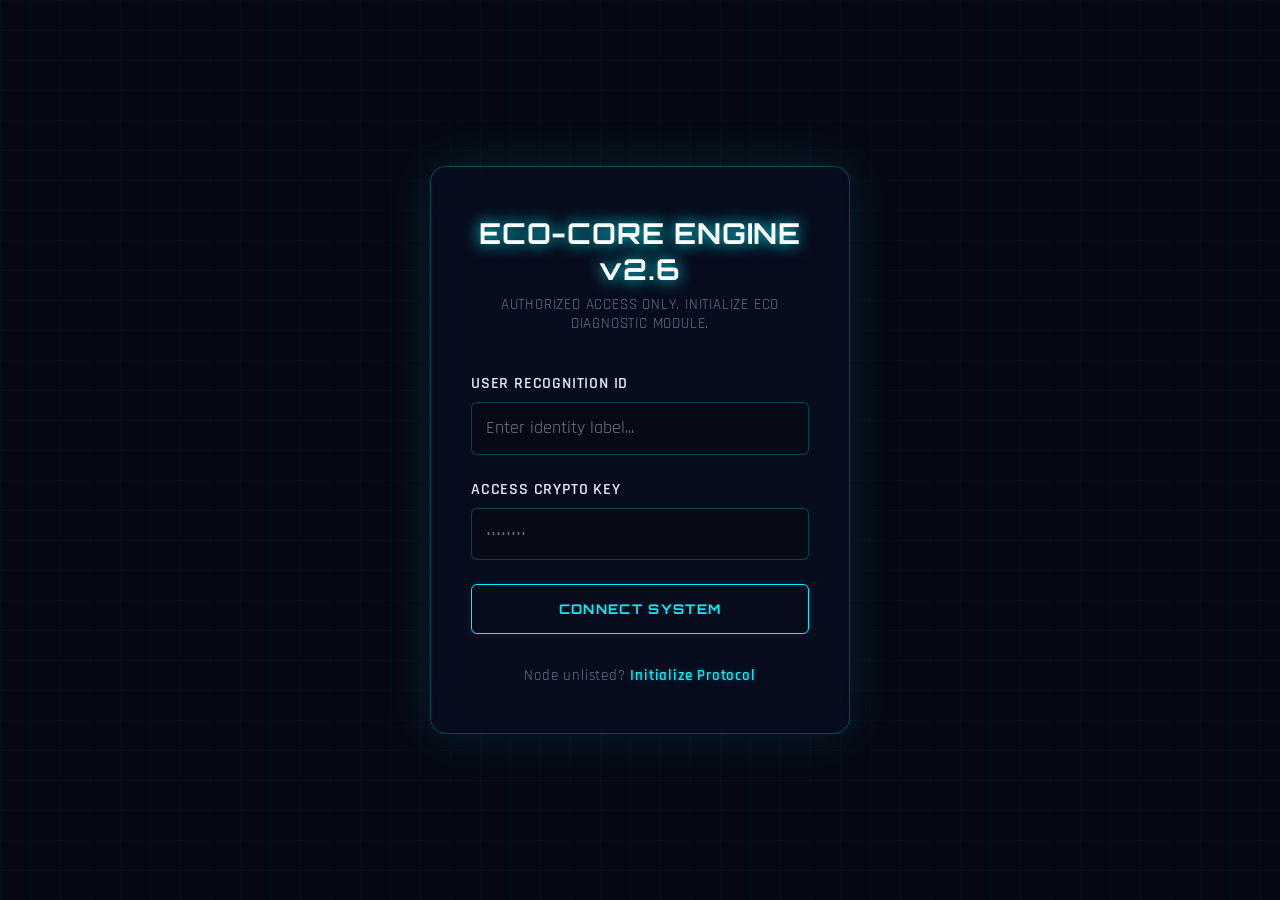
<file: auth.html>
<!DOCTYPE html>
<html lang="en">
<head>
  <meta charset="UTF-8" />
  <meta name="viewport" content="width=device-width, initial-scale=1.0"/>
  <title>GreenTracker AI - System Initialization</title>
  <link rel="stylesheet" href="styles.css" />
  <style>
    body {
      display: flex;
      justify-content: center;
      align-items: center;
      min-height: 100vh;
    }
    .auth-card {
      background: var(--bg-card-glass);
      backdrop-filter: blur(25px);
      border: 1px solid var(--border-neon);
      padding: 3rem 2.5rem;
      border-radius: 16px;
      box-shadow: 0 0 50px rgba(0, 242, 254, 0.1);
      max-width: 420px;
      width: 100%;
    }
    .auth-header h1 {
      font-family: var(--font-display);
      color: #fff;
      text-shadow: 0 0 15px var(--neon-cyan);
      font-size: 1.8rem;
      text-align: center;
      margin-bottom: 0.5rem;
    }
    .auth-header p {
      text-align: center;
      color: var(--text-muted);
      font-size: 0.95rem;
      margin-bottom: 2.5rem;
    }
    form { display: none; }
    form.active { display: flex; flex-direction: column; }
    .switch-mode {
      text-align: center;
      margin-top: 2rem;
      font-size: 0.95rem;
      color: var(--text-muted);
    }
    .switch-mode span {
      color: var(--neon-cyan);
      cursor: pointer;
      font-weight: 600;
      text-shadow: 0 0 5px rgba(0,242,254,0.3);
    }
  </style>
</head>
<body>

  <div class="auth-card">
    <div class="auth-header">
      <h1>ECO-CORE ENGINE v2.6</h1>
      <p id="subText">AUTHORIZED ACCESS ONLY. INITIALIZE ECO DIAGNOSTIC MODULE.</p>
    </div>

    <form id="loginForm" class="active">
      <label>USER RECOGNITION ID <input type="text" id="loginUser" placeholder="Enter identity label..." required /></label>
      <label>ACCESS CRYPTO KEY <input type="password" id="loginPass" placeholder="••••••••" required /></label>
      <button type="submit" class="btn-primary">Connect System</button>
    </form>

    <form id="signupForm">
      <label>GENERATE IDENTITY <input type="text" id="signupUser" placeholder="Create identity label..." required /></label>
      <label>GENERATE SECURITY KEY <input type="password" id="signupPass" placeholder="••••••••" required /></label>
      <button type="submit" class="btn-primary">Register New Node</button>
    </form>

    <div class="switch-mode">
      <p id="toggleText">Node unlisted? <span id="switchBtn">Initialize Protocol</span></p>
    </div>
  </div>

  <script>
    const loginForm = document.getElementById('loginForm');
    const signupForm = document.getElementById('signupForm');
    const switchBtn = document.getElementById('switchBtn');
    const subText = document.getElementById('subText');
    let isLogin = true;

    switchBtn.addEventListener('click', () => {
      isLogin = !isLogin;
      loginForm.classList.toggle('active', isLogin);
      signupForm.classList.toggle('active', !isLogin);
      subText.textContent = isLogin ? "AUTHORIZED ACCESS ONLY. INITIALIZE ECO DIAGNOSTIC MODULE." : "PROVISION NEW CLIMATE ANALYTICAL PROFILE NODE.";
      switchBtn.textContent = isLogin ? "Initialize Protocol" : "Verify Identity";
    });

    signupForm.addEventListener('submit', (e) => {
      e.preventDefault();
      const user = document.getElementById('signupUser').value.trim();
      const pass = document.getElementById('signupPass').value;
      if(localStorage.getItem(user)) {
        alert("Identity already written inside Core Array.");
        return;
      }
      localStorage.setItem(user, pass);
      localStorage.setItem("currentUser", user);
      window.location.href = "Index.html";
    });

    loginForm.addEventListener('submit', (e) => {
      e.preventDefault();
      const user = document.getElementById('loginUser').value.trim();
      const pass = document.getElementById('loginPass').value;
      if(localStorage.getItem(user) === pass) {
        localStorage.setItem("currentUser", user);
        window.location.href = "Index.html";
      } else {
        alert("Security Handshake Refused: Invalid Credentials.");
      }
    });
  </script>
</body>
</html>
</file>
<file: styles.css>
@import url('https://fonts.googleapis.com/css2?family=Orbitron:wght@400;700&family=Rajdhani:wght@500;600;700&display=swap');

:root {
  --bg-space: #060913;
  --bg-card-glass: rgba(11, 19, 43, 0.45);
  --border-neon: rgba(0, 242, 254, 0.25);
  --border-neon-glow: rgba(0, 242, 254, 0.5);
  --neon-cyan: #00f2fe;
  --neon-blue: #4facfe;
  --neon-green: #00ff87;
  --neon-orange: #ff9f43;
  --neon-red: #ff4757;
  --text-primary: #e2e8f0;
  --text-digital: #00f2fe;
  --text-muted: #64748b;
  --font-display: 'Orbitron', sans-serif;
  --font-data: 'Rajdhani', sans-serif;
}

* {
  box-sizing: border-box;
  margin: 0;
  padding: 0;
}

body {
  font-family: var(--font-data);
  background-color: var(--bg-space);
  background-image: 
    linear-gradient(rgba(0, 242, 254, 0.02) 1px, transparent 1px),
    linear-gradient(90deg, rgba(0, 242, 254, 0.02) 1px, transparent 1px);
  background-size: 30px 30px;
  color: var(--text-primary);
  min-height: 100vh;
  letter-spacing: 0.05em;
  overflow-x: hidden;
}

/* Core Layout Container */
.app-container {
  display: flex;
  min-height: 100vh;
}

aside.sidebar {
  width: 280px;
  background: rgba(6, 9, 19, 0.8);
  backdrop-filter: blur(20px);
  border-right: 1px solid var(--border-neon);
  padding: 2.5rem 1.5rem;
  display: flex;
  flex-direction: column;
  justify-content: space-between;
  box-shadow: 10px 0 30px rgba(0, 0, 0, 0.5);
  z-index: 10;
}

.sidebar .brand {
  font-family: var(--font-display);
  font-size: 1.25rem;
  font-weight: 700;
  color: #fff;
  text-shadow: 0 0 10px var(--neon-cyan), 0 0 20px var(--neon-blue);
  display: flex;
  align-items: center;
  gap: 0.75rem;
  margin-bottom: 3rem;
}

.sidebar .brand span {
  font-size: 0.7rem;
  background: rgba(0, 242, 254, 0.15);
  border: 1px solid var(--neon-cyan);
  padding: 2px 6px;
  border-radius: 4px;
  vertical-align: middle;
}

.nav-menu {
  list-style: none;
  display: flex;
  flex-direction: column;
  gap: 0.75rem;
}

.nav-item {
  display: flex;
  align-items: center;
  gap: 1rem;
  padding: 0.9rem 1.2rem;
  color: var(--text-muted);
  text-decoration: none;
  font-weight: 600;
  font-size: 1.1rem;
  border-radius: 8px;
  border: 1px solid transparent;
  transition: all 0.3s cubic-bezier(0.4, 0, 0.2, 1);
}

.nav-item:hover, .nav-item.active {
  color: #fff;
  background: rgba(0, 242, 254, 0.08);
  border-color: var(--border-neon-glow);
  box-shadow: inset 0 0 15px rgba(0, 242, 254, 0.1), 0 0 15px rgba(0, 242, 254, 0.05);
  text-shadow: 0 0 8px #fff;
}

main.main-content {
  flex: 1;
  padding: 3rem;
  max-width: 1300px;
  margin: 0 auto;
  width: 100%;
}

.top-bar {
  display: flex;
  justify-content: space-between;
  align-items: center;
  margin-bottom: 3rem;
  border-bottom: 1px solid var(--border-neon);
  padding-bottom: 1.5rem;
}

.top-bar h2 {
  font-family: var(--font-display);
  font-size: 1.75rem;
  text-transform: uppercase;
}

/* Futuristic Glass Cards */
.dashboard-grid {
  display: grid;
  grid-template-columns: repeat(auto-fit, minmax(280px, 1fr));
  gap: 2rem;
  margin-bottom: 2.5rem;
}

.card {
  background: var(--bg-card-glass);
  backdrop-filter: blur(15px);
  -webkit-backdrop-filter: blur(15px);
  border-radius: 12px;
  padding: 2rem;
  border: 1px solid var(--border-neon);
  box-shadow: 0 8px 32px 0 rgba(0, 0, 0, 0.37);
  position: relative;
  overflow: hidden;
}

.card::before {
  content: '';
  position: absolute;
  top: 0; right: 0; width: 40px; height: 1px;
  background: var(--neon-cyan);
  box-shadow: 0 0 8px var(--neon-cyan);
}

.card-title {
  font-family: var(--font-display);
  font-size: 0.8rem;
  letter-spacing: 0.15em;
  color: var(--text-muted);
  margin-bottom: 0.75rem;
  text-transform: uppercase;
}

.metric {
  font-family: var(--font-display);
  font-size: 2.5rem;
  font-weight: 700;
  color: var(--text-digital);
  text-shadow: 0 0 12px rgba(0, 242, 254, 0.4);
}

/* Cyber Forms & Interactive Fields */
form label {
  display: flex;
  flex-direction: column;
  gap: 0.5rem;
  margin-bottom: 1.5rem;
  font-weight: 600;
  color: var(--text-primary);
  font-size: 1rem;
}

input, select {
  background: rgba(6, 9, 19, 0.6);
  border: 1px solid var(--border-neon);
  color: #fff;
  padding: 0.9rem;
  border-radius: 6px;
  font-family: var(--font-data);
  font-size: 1.1rem;
  transition: all 0.3s ease;
}

input:focus, select:focus {
  outline: none;
  border-color: var(--neon-cyan);
  box-sizing: border-box;
  box-shadow: 0 0 15px rgba(0, 242, 254, 0.25);
}

/* UI Action Control Units */
.btn-primary {
  font-family: var(--font-display);
  background: transparent;
  color: var(--neon-cyan);
  border: 1px solid var(--neon-cyan);
  padding: 1rem;
  font-weight: 700;
  text-transform: uppercase;
  letter-spacing: 0.1em;
  cursor: pointer;
  border-radius: 6px;
  transition: all 0.3s ease;
  box-shadow: 0 0 10px rgba(0, 242, 254, 0.1);
}

.btn-primary:hover {
  background: var(--neon-cyan);
  color: var(--bg-space);
  box-shadow: 0 0 25px var(--neon-cyan);
}

.btn-danger {
  font-family: var(--font-display);
  background: transparent;
  color: var(--neon-red);
  border: 1px solid var(--neon-red);
  padding: 0.6rem 1.2rem;
  border-radius: 6px;
  text-transform: uppercase;
  cursor: pointer;
  transition: all 0.3s;
}

.btn-danger:hover {
  background: var(--neon-red);
  color: #fff;
  box-shadow: 0 0 20px var(--neon-red);
}

/* Digital Profile Identification Ring */
.avatar-circle {
  width: 46px;
  height: 46px;
  background: transparent;
  border: 2px solid var(--neon-cyan);
  color: var(--neon-cyan);
  box-shadow: 0 0 10px rgba(0, 242, 254, 0.3);
  display: flex;
  align-items: center;
  justify-content: center;
  border-radius: 50%;
  font-family: var(--font-display);
  font-weight: 700;
  text-decoration: none;
}

/* Stream Matrix Logs */
.history-item {
  display: flex;
  justify-content: space-between;
  align-items: center;
  padding: 1.25rem;
  border-bottom: 1px solid rgba(0, 242, 254, 0.1);
  background: rgba(255, 255, 255, 0.01);
}

.history-item:hover {
  background: rgba(0, 242, 254, 0.03);
}

@media (max-width: 768px) {
  .app-container { flex-direction: column; }
  aside.sidebar { width: 100%; border-right: none; border-bottom: 1px solid var(--border-neon); }
  main.main-content { padding: 1.5rem; }
}
</file>
